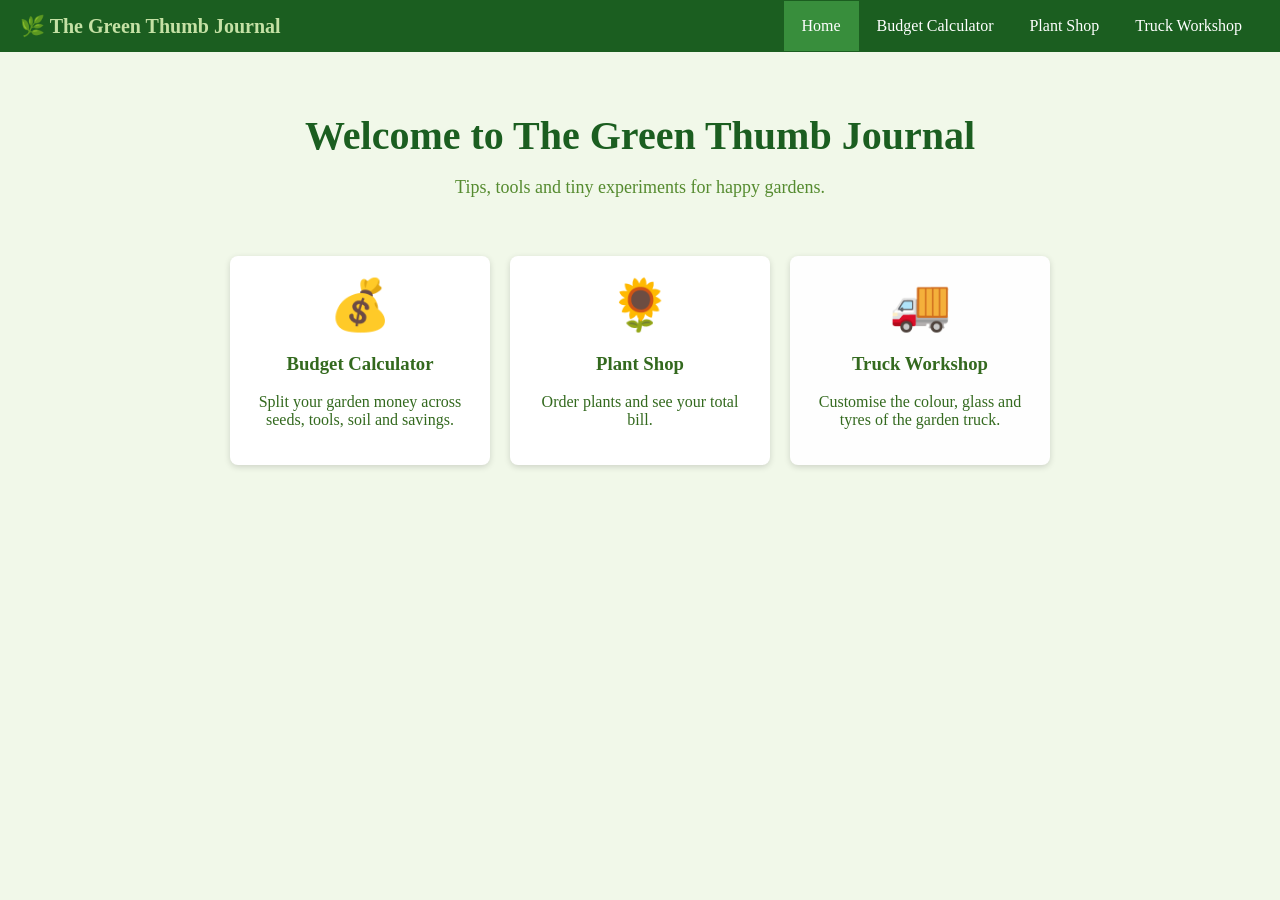
<file: index.html>
<!DOCTYPE html>
<html lang="en">
<head>
<meta charset="UTF-8">
<meta name="viewport" content="width=device-width, initial-scale=1.0">
<title>The Green Thumb Journal</title>
<link rel="stylesheet" href="style.css">
<script src="https://ajax.googleapis.com/ajax/libs/jquery/3.6.0/jquery.min.js"></script>
<style>
  body { margin: 0; font-family: Georgia, serif; background: #f1f8e9; text-align: center; }
  #hero { padding: 50px 20px 20px; }
  #hero h1 { color: #1b5e20; font-size: 40px; margin: 10px; }
  #hero p { color: #558b2f; font-size: 18px; }
  #cards { display: flex; justify-content: center; gap: 20px; flex-wrap: wrap; padding: 20px; }
  .card { background: white; width: 220px; padding: 20px; border-radius: 8px;
          box-shadow: 0 2px 6px rgba(0,0,0,0.15); text-decoration: none; color: #33691e; display: none; }
  .card:hover { background: #dcedc8; }
  .card .icon { font-size: 50px; }
</style>
<script>
$(document).ready(function () {
  // fade the cards in one after another
  $('.card').each(function (i) {
    $(this).delay(i * 300).fadeIn(600);
  });
});
</script>
</head>
<body>
  <div class="navbar">
    <span class="brand">🌿 The Green Thumb Journal</span>
    <a href="index.html" class="active">Home</a>
    <a href="q1_budget_calculator.html">Budget Calculator</a>
    <a href="q2_plant_shop.html">Plant Shop</a>
    <a href="q3_garden_truck_workshop.html">Truck Workshop</a>
  </div>

  <div id="hero">
    <h1>Welcome to The Green Thumb Journal</h1>
    <p>Tips, tools and tiny experiments for happy gardens.</p>
  </div>

  <div id="cards">
    <a class="card" href="q1_budget_calculator.html">
      <div class="icon">💰</div>
      <h3>Budget Calculator</h3>
      <p>Split your garden money across seeds, tools, soil and savings.</p>
    </a>
    <a class="card" href="q2_plant_shop.html">
      <div class="icon">🌻</div>
      <h3>Plant Shop</h3>
      <p>Order plants and see your total bill.</p>
    </a>
    <a class="card" href="q3_garden_truck_workshop.html">
      <div class="icon">🚚</div>
      <h3>Truck Workshop</h3>
      <p>Customise the colour, glass and tyres of the garden truck.</p>
    </a>
  </div>
</body>
</html>
</file>
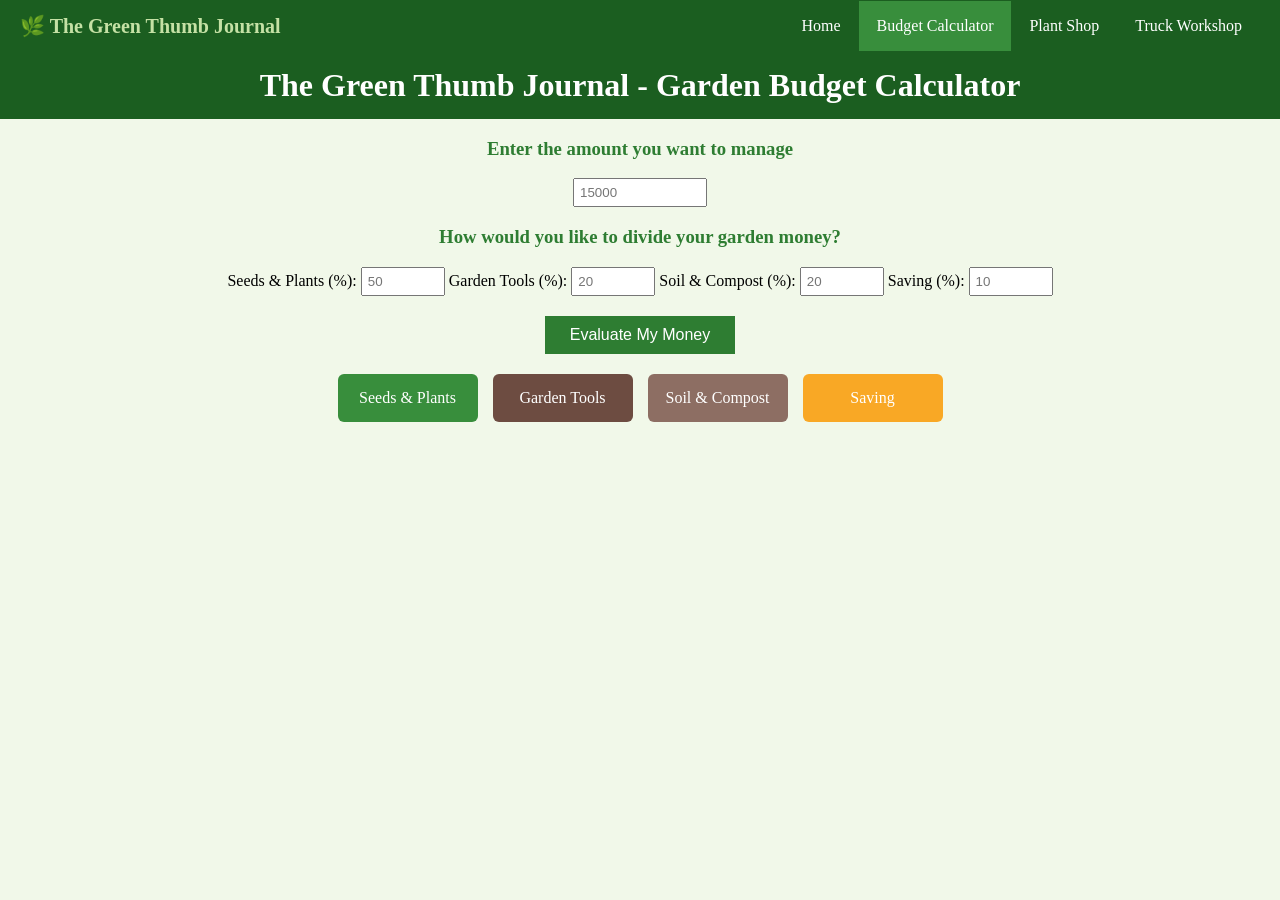
<file: q1_budget_calculator.html>
<!DOCTYPE html>
<html lang="en">
<head>
<meta charset="UTF-8">
<meta name="viewport" content="width=device-width, initial-scale=1.0">
<title>Garden Budget Calculator - The Green Thumb Journal</title>
<script src="https://ajax.googleapis.com/ajax/libs/jquery/3.6.0/jquery.min.js"></script>
<style>
  body { font-family: Georgia, serif; background: #f1f8e9; text-align: center; margin: 0; }
  h1 { background: #1b5e20; color: white; margin: 0; padding: 15px; }
  h3 { color: #2e7d32; }
  input { width: 70px; padding: 5px; }
  #amount { width: 120px; }
  button { background: #2e7d32; color: white; border: none; padding: 10px 25px; font-size: 16px; cursor: pointer; margin: 20px; }
  button:hover { background: #1b5e20; }
  #results { display: flex; justify-content: center; gap: 15px; flex-wrap: wrap; }
  .box { color: white; width: 130px; padding: 15px 5px; border-radius: 6px; }
  #seeds { background: #388e3c; }
  #tools { background: #6d4c41; }
  #soil { background: #8d6e63; }
  #saving { background: #f9a825; }
</style>
<script>
$(document).ready(function () {
  $('#evaluate').click(function () {
    let amount = parseFloat($('#amount').val());
    let seeds  = parseFloat($('#p1').val());
    let tools  = parseFloat($('#p2').val());
    let soil   = parseFloat($('#p3').val());
    let saving = parseFloat($('#p4').val());

    if (isNaN(amount) || isNaN(seeds) || isNaN(tools) || isNaN(soil) || isNaN(saving)) {
      alert('Please fill in the amount and all four percentages.');
      return;
    }

    // The amount can only be divided if the percentages add up to 100
    if (seeds + tools + soil + saving !== 100) {
      alert('The percentages must add up to 100%. Please check your values.');
      return;
    }

    $('#seeds').html('Seeds &amp; Plants<br>Rs.' + (amount * seeds / 100));
    $('#tools').html('Garden Tools<br>Rs.' + (amount * tools / 100));
    $('#soil').html('Soil &amp; Compost<br>Rs.' + (amount * soil / 100));
    $('#saving').html('Saving<br>Rs.' + (amount * saving / 100));
  });
});
</script>
<link rel="stylesheet" href="style.css">
</head>
<body>
  <div class="navbar">
    <span class="brand">🌿 The Green Thumb Journal</span>
    <a href="index.html">Home</a>
    <a href="q1_budget_calculator.html" class="active">Budget Calculator</a>
    <a href="q2_plant_shop.html">Plant Shop</a>
    <a href="q3_garden_truck_workshop.html">Truck Workshop</a>
  </div>
  <h1>The Green Thumb Journal - Garden Budget Calculator</h1>

  <h3>Enter the amount you want to manage</h3>
  <input type="text" id="amount" placeholder="15000">

  <h3>How would you like to divide your garden money?</h3>
  Seeds &amp; Plants (%): <input type="text" id="p1" placeholder="50">
  Garden Tools (%): <input type="text" id="p2" placeholder="20">
  Soil &amp; Compost (%): <input type="text" id="p3" placeholder="20">
  Saving (%): <input type="text" id="p4" placeholder="10">
  <br>

  <button id="evaluate">Evaluate My Money</button>

  <div id="results">
    <div class="box" id="seeds">Seeds &amp; Plants</div>
    <div class="box" id="tools">Garden Tools</div>
    <div class="box" id="soil">Soil &amp; Compost</div>
    <div class="box" id="saving">Saving</div>
  </div>
</body>
</html>
</file>
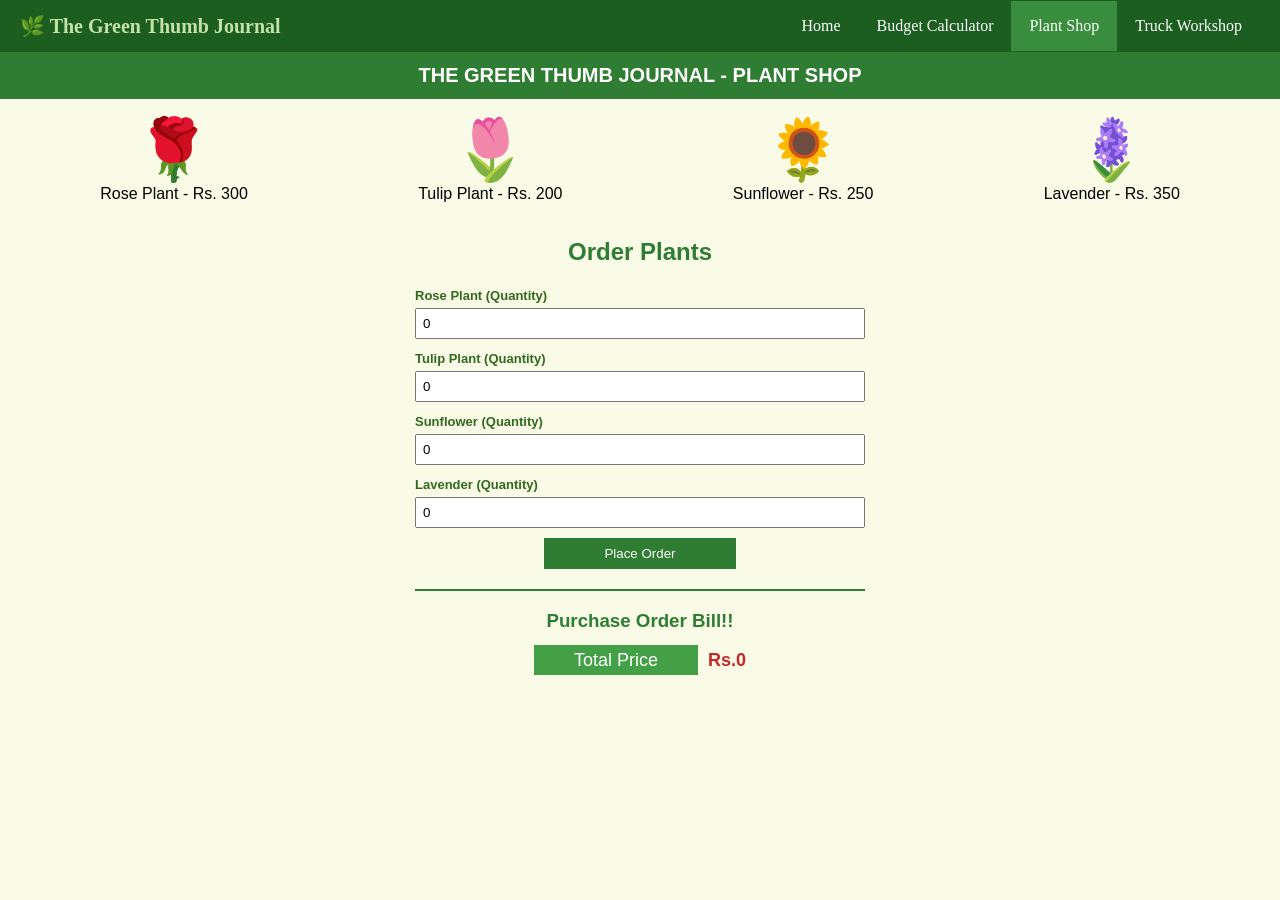
<file: q2_plant_shop.html>
<!DOCTYPE html>
<html lang="en">
<head>
<meta charset="UTF-8">
<meta name="viewport" content="width=device-width, initial-scale=1.0">
<title>Plant Shop - The Green Thumb Journal</title>
<script src="https://ajax.googleapis.com/ajax/libs/jquery/3.6.0/jquery.min.js"></script>
<style>
  body { font-family: Arial, sans-serif; margin: 0; background: #f9fbe7; }
  h1 { background: #2e7d32; color: white; text-align: center; margin: 0; padding: 12px; font-size: 20px; }
  #items { display: flex; justify-content: space-around; text-align: center; padding: 15px; }
  .icon { font-size: 60px; }
  #order { width: 450px; margin: auto; }
  h2 { text-align: center; color: #2e7d32; }
  label { color: #33691e; font-weight: bold; font-size: 13px; }
  input { width: 100%; padding: 6px; margin: 4px 0 10px; box-sizing: border-box; }
  #place { display: block; margin: auto; background: #2e7d32; color: white; border: none; padding: 8px 60px; cursor: pointer; }
  #bill { text-align: center; color: #2e7d32; border-top: 2px solid #2e7d32; margin-top: 20px; }
  #total { background: #43a047; color: white; padding: 5px 40px; font-size: 18px; }
  #price { color: #c62828; font-weight: bold; font-size: 18px; margin-left: 10px; }
</style>
<script>
$(document).ready(function () {
  $('#place').click(function () {
    let rose      = parseInt($('#q1').val()) || 0;
    let tulip     = parseInt($('#q2').val()) || 0;
    let sunflower = parseInt($('#q3').val()) || 0;
    let lavender  = parseInt($('#q4').val()) || 0;

    let total = rose * 300 + tulip * 200 + sunflower * 250 + lavender * 350;
    $('#price').text('Rs.' + total);
  });
});
</script>
<link rel="stylesheet" href="style.css">
</head>
<body>
  <div class="navbar">
    <span class="brand">🌿 The Green Thumb Journal</span>
    <a href="index.html">Home</a>
    <a href="q1_budget_calculator.html">Budget Calculator</a>
    <a href="q2_plant_shop.html" class="active">Plant Shop</a>
    <a href="q3_garden_truck_workshop.html">Truck Workshop</a>
  </div>
  <h1>THE GREEN THUMB JOURNAL - PLANT SHOP</h1>

  <div id="items">
    <div><div class="icon">🌹</div>Rose Plant - Rs. 300</div>
    <div><div class="icon">🌷</div>Tulip Plant - Rs. 200</div>
    <div><div class="icon">🌻</div>Sunflower - Rs. 250</div>
    <div><div class="icon">🪻</div>Lavender - Rs. 350</div>
  </div>

  <div id="order">
    <h2>Order Plants</h2>
    <label>Rose Plant (Quantity)</label>
    <input type="number" id="q1" min="0" value="0">
    <label>Tulip Plant (Quantity)</label>
    <input type="number" id="q2" min="0" value="0">
    <label>Sunflower (Quantity)</label>
    <input type="number" id="q3" min="0" value="0">
    <label>Lavender (Quantity)</label>
    <input type="number" id="q4" min="0" value="0">
    <button id="place">Place Order</button>

    <div id="bill">
      <h3>Purchase Order Bill!!</h3>
      <span id="total">Total Price</span><span id="price">Rs.0</span>
    </div>
  </div>
</body>
</html>
</file>
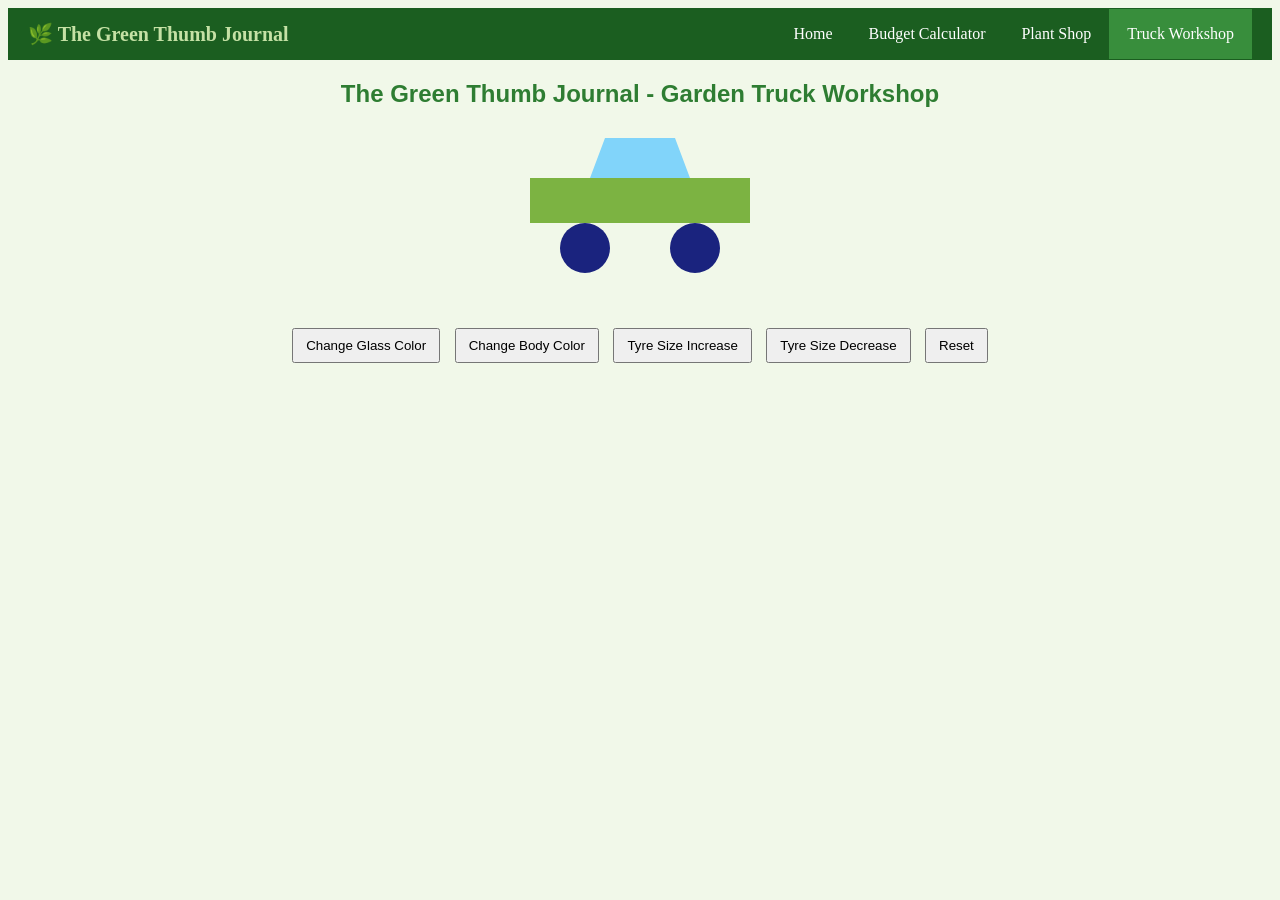
<file: q3_garden_truck_workshop.html>
<!DOCTYPE html>
<html lang="en">
<head>
<meta charset="UTF-8">
<meta name="viewport" content="width=device-width, initial-scale=1.0">
<title>Garden Truck Workshop - The Green Thumb Journal</title>
<script src="https://ajax.googleapis.com/ajax/libs/jquery/3.6.0/jquery.min.js"></script>
<style>
  body { font-family: Arial, sans-serif; background: #f1f8e9; text-align: center; }
  h2 { color: #2e7d32; }
  #car { width: 220px; margin: 30px auto 10px; }
  #glass { width: 100px; height: 40px; margin: auto; background: #81d4fa;
           clip-path: polygon(15% 0, 85% 0, 100% 100%, 0 100%); }
  #body { width: 220px; height: 45px; background: #7cb342; }
  #tyres { display: flex; justify-content: space-around; align-items: flex-start; height: 90px; }
  .tyre { width: 50px; height: 50px; background: #1a237e; border-radius: 50%; }
  button { margin: 5px; padding: 8px 12px; cursor: pointer; }
</style>
<script>
$(document).ready(function () {
  let bodyColors  = ['#7cb342', '#e53935', '#fdd835', '#8e24aa', '#fb8c00'];
  let glassColors = ['#81d4fa', '#455a64', '#b0bec5', '#263238'];
  let b = 0, g = 0;

  $('#glassBtn').click(function () {
    g = (g + 1) % glassColors.length;
    $('#glass').css('background', glassColors[g]);
  });

  $('#bodyBtn').click(function () {
    b = (b + 1) % bodyColors.length;
    $('#body').css('background', bodyColors[b]);
  });

  $('#bigBtn').click(function () {
    let size = $('.tyre').width();
    if (size < 80) $('.tyre').css({ width: size + 10, height: size + 10 });
  });

  $('#smallBtn').click(function () {
    let size = $('.tyre').width();
    if (size > 30) $('.tyre').css({ width: size - 10, height: size - 10 });
  });

  $('#reset').click(function () {
    b = 0; g = 0;
    $('#body').css('background', bodyColors[0]);
    $('#glass').css('background', glassColors[0]);
    $('.tyre').css({ width: 50, height: 50 });
  });
});
</script>
<link rel="stylesheet" href="style.css">
</head>
<body>
  <div class="navbar">
    <span class="brand">🌿 The Green Thumb Journal</span>
    <a href="index.html">Home</a>
    <a href="q1_budget_calculator.html">Budget Calculator</a>
    <a href="q2_plant_shop.html">Plant Shop</a>
    <a href="q3_garden_truck_workshop.html" class="active">Truck Workshop</a>
  </div>
  <h2>The Green Thumb Journal - Garden Truck Workshop</h2>

  <div id="car">
    <div id="glass"></div>
    <div id="body"></div>
    <div id="tyres">
      <div class="tyre"></div>
      <div class="tyre"></div>
    </div>
  </div>

  <button id="glassBtn">Change Glass Color</button>
  <button id="bodyBtn">Change Body Color</button>
  <button id="bigBtn">Tyre Size Increase</button>
  <button id="smallBtn">Tyre Size Decrease</button>
  <button id="reset">Reset</button>
</body>
</html>
</file>
<file: style.css>
/* Shared top navigation bar for The Green Thumb Journal */
.navbar {
  background: #1b5e20;
  display: flex;
  align-items: center;
  flex-wrap: wrap;
  padding: 0 20px;
  font-family: Georgia, serif;
}
.navbar .brand {
  color: #c5e1a5;
  font-size: 20px;
  font-weight: bold;
  margin-right: auto;
  padding: 14px 0;
}
.navbar a {
  color: white;
  text-decoration: none;
  padding: 16px 18px;
}
.navbar a:hover { background: #2e7d32; }
.navbar a.active { background: #388e3c; }
</file>
